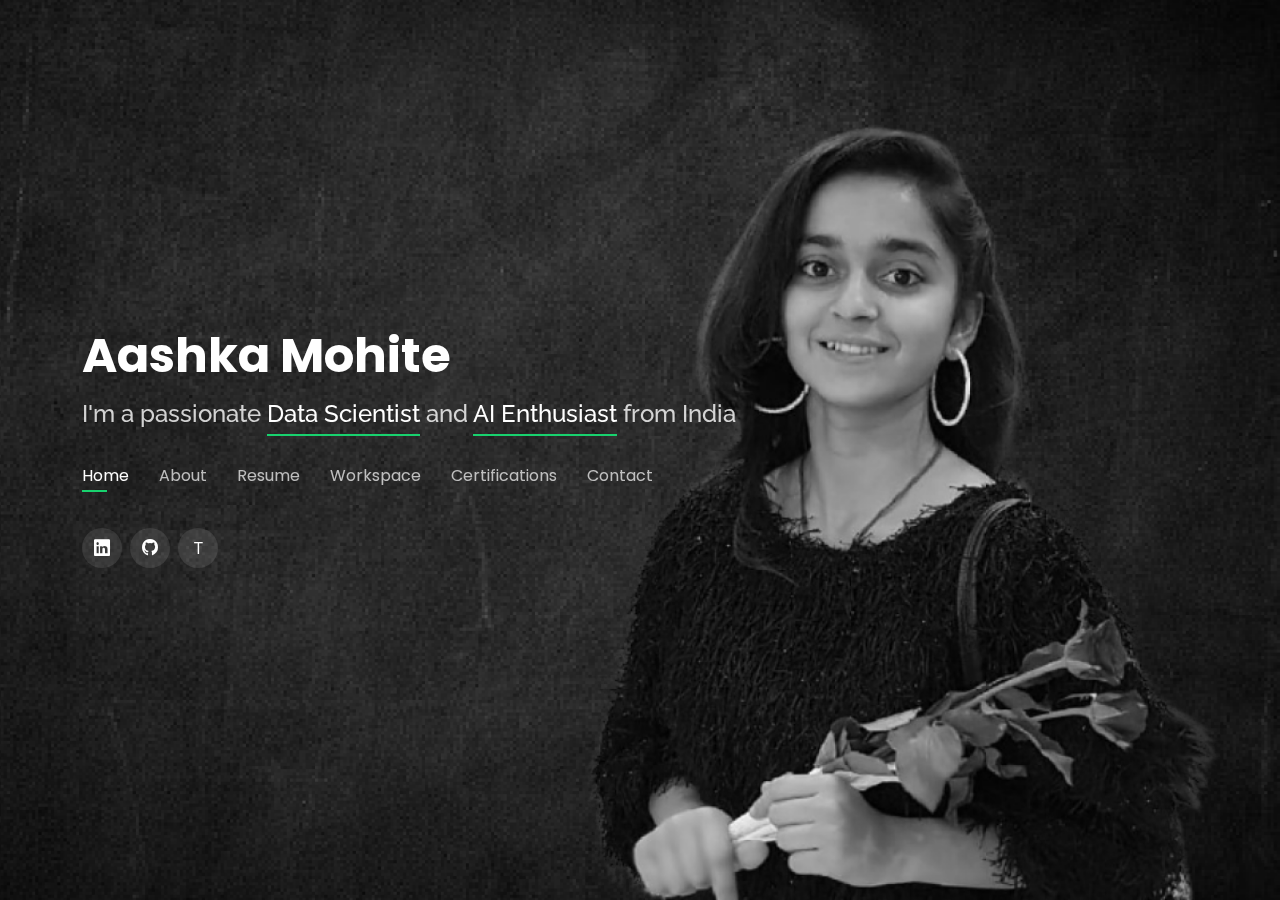
<file: index.html>
<!DOCTYPE html>
<html lang="en">

<head>
  <meta charset="utf-8">
  <meta content="width=device-width, initial-scale=1.0" name="viewport">

  <title>Aashka Mohite</title>
  <meta content="" name="description">
  <meta content="" name="keywords">

  <!-- Favicons -->
  <link href="assets/img/favicon.png" rel="icon">
  <link href="assets/img/apple-touch-icon.png" rel="apple-touch-icon">

  <!-- Google Fonts -->
  <link href="https://fonts.googleapis.com/css?family=Open+Sans:300,300i,400,400i,600,600i,700,700i|Raleway:300,300i,400,400i,500,500i,600,600i,700,700i|Poppins:300,300i,400,400i,500,500i,600,600i,700,700i" rel="stylesheet">

  <!-- Vendor CSS Files -->
  <link href="assets/vendor/bootstrap/css/bootstrap.min.css" rel="stylesheet">
  <link href="assets/vendor/bootstrap-icons/bootstrap-icons.css" rel="stylesheet">
  <link href="assets/vendor/boxicons/css/boxicons.min.css" rel="stylesheet">
  <link href="assets/vendor/glightbox/css/glightbox.min.css" rel="stylesheet">
  <link href="assets/vendor/remixicon/remixicon.css" rel="stylesheet">
  <link href="assets/vendor/swiper/swiper-bundle.min.css" rel="stylesheet">

  <!-- Template Main CSS File -->
  <link href="assets/css/style.css" rel="stylesheet">

  <!-- =======================================================
  * Template Name: Personal - v4.6.0
  * Template URL: https://bootstrapmade.com/personal-free-resume-bootstrap-template/
  * Author: BootstrapMade.com
  * License: https://bootstrapmade.com/license/
  ======================================================== -->
</head>

<body>

  <!-- ======= Header ======= -->
  <header id="header">
    <div class="container">

      <h1><a href="index.html">Aashka Mohite</a></h1>
      <!-- Uncomment below if you prefer to use an image logo -->
      <!-- <a href="index.html" class="mr-auto"><img src="assets/img/logo.png" alt="" class="img-fluid"></a> -->
      <h2>I'm a passionate <span>Data Scientist</span> and <span>AI Enthusiast</span> from India</h2>

      <nav id="navbar" class="navbar">
        <ul>
          <li><a class="nav-link active" href="#header">Home</a></li>
          <li><a class="nav-link" href="#about">About</a></li>
          <li><a class="nav-link" href="#resume">Resume</a></li>
          <li><a class="nav-link" href="#portfolio">Workspace</a></li>
          <li><a class="nav-link" href="#services">Certifications</a></li>
          <li><a class="nav-link" href="#contact">Contact</a></li>
        </ul>
        <i class="bi bi-list mobile-nav-toggle"></i>
      </nav><!-- .navbar -->

      <div class="social-links">
        <a href="https://www.linkedin.com/in/aashka-mohite-2165bb181/" class="linkedin" target="_blank"><i class="bi bi-linkedin"></i></a>
        <a href="https://github.com/AashkaMohite" class="twitter" target="_blank"><i class="bi bi-github"></i></a>
        <a href="https://public.tableau.com/app/profile/aashka.mohite#!/" class="facebook" target="_blank">T</a>
      </div>

    </div>
  </header><!-- End Header -->

  <!-- ======= About Section ======= -->
  <section id="about" class="about">

    <!-- ======= About Me ======= -->
    <div class="about-me container">

      <div class="section-title">
        <h2>About</h2>
        <p>Learn more about me</p>
      </div>

      <div class="row">
        <div class="col-lg-4" data-aos="fade-right">
          <img src="assets/img/me.jpg" class="img-fluid" alt="">
        </div>
        <div class="col-lg-8 pt-4 pt-lg-0 content" data-aos="fade-left">
          <h3>Data Scientist</h3>
          <p class="fst-italic">
            Ambitious and highly organised about what I do.
          </p>
          <p>
            I'm a Data Science and AI Enthusiast working at <a href="https://www.indoramaventures.com/en/home" target="_blank" style="text-decoration: none;"><span style="color: #18D26E; font-weight: bold;">Indorama Ventures PCL.</span></a> as a trainee. I am persuing Bacholar's of Technology from <a href="https://www.charusat.ac.in/" target="_blank" style="text-decoration: none;"><span style="color: #18d26e !important; font-weight: bold;">CHARUSAT, India</span></a>. In the past, I've worked with companies such as <a href="https://actonate.com/" target="_blank" style="text-decoration: none;"><span style="color: #18d26e; font-weight: bold;">ACTONATE IT Solution Pvt. Ltd</span></a> and <a href="https://www.thesparksfoundationsingapore.org/" target="_blank" style="text-decoration: none;"><span style="color: #18d26e; font-weight: bold;">The SPARKS Foundation</span></a>.
                <br><br>
            <br>

            Goal-oriented and focused Computer Engineering Undergraduate with a strong foundation in coding and a keen interest in Machine learning, AI, and data science, interned as a Data scientist to drive business decisions using real-world ML and NLP applications. Inquisitive, energetic, and Self-motivated to acquire new machine learning and AI skills to deliver accurate and faster results for analysing bigger and complex data.
          </p>
        </div>
      </div>

    </div><!-- End About Me -->

    <!-- ======= Interests ======= -->
    <div class="interests container">

      <div class="section-title">
        <h2>Technical Skills</h2>
      </div>

      <div class="row">
        <div class="col-lg-3 col-md-4">
          <div class="icon-box">
            <div style=" display: flex; align-items: center;">
              <i class="ri-file-list-3-line" style="color: #ffbb2c;"></i>
              <h3>Languages</h3>
            </div>
            <ul style="margin-top: 15px;">
              <li>Python</li>
              <li>SQL</li>
              <li>R</li>
              <li>Java</li>
              <li>C</li>
              <li>C++</li>
              <li>C#</li>
              <li>JavaScript</li>
            </ul>
          </div>
        </div>
        <div class="col-lg-3 col-md-4 mt-4 mt-md-0">
          <div class="icon-box">
            <div style=" display: flex; align-items: center;">
              <i class="ri-bar-chart-box-line" style="color: #5578ff;"></i>
              <h3>Python libraries</h3>
            </div>
            <ul style="margin-top: 15px;">
              <li>Pandas</li>
              <li>Numpy</li>
              <li>Scikit-learn</li>
              <li>Seaborn</li>
              <li>Flask</li>
              <li>TensorFlow</li>
              <li>Keras</li>
              <li>NLTK</li>
            </ul>
          </div>
        </div>
        <div class="col-lg-3 col-md-4 mt-4 mt-md-0">
          <div class="icon-box">
            <div style=" display: flex; align-items: center;">
              <i class="ri-calendar-todo-line" style="color: #e80368;"></i>
              <h3>ML/DL Algorithms</h3>
            </div>
            <ul style="margin-top: 15px;">
              <li>Regression</li>
              <li>Clustering</li>
              <li>Classification</li>
              <li>Convolutional Neural Network</li>
              <li>Transfer Learning</li><br><br>
            </ul>
          </div>
        </div>
        <div class="col-lg-3 col-md-4 mt-md-0">
          <div class="icon-box">
            <div style=" display: flex; align-items: center;">
              <i class="ri-database-2-line" style="color: #47aeff;"></i>
              <h3>Notebooks</h3>
            </div>
            <ul style="margin-top: 15px;">
              <li>Jupyter Notebook</li>
              <li>Google Colab</li>
              <li>Kaggle Notebook</li><br><br><br><br><br>
            </ul>
          </div>
        </div>
        <div class="col-lg-3 col-md-4 mt-4">
          <div class="icon-box">
            <div style=" display: flex; align-items: center;">
              <i class="ri-gradienter-line" style="color: #ffa76e;"></i>
              <h3>Database Systems</h3>
            </div>
            <ul style="margin-top: 15px;">
              <li>MySQL</li>
              <li>OracleSQL</li>
            </ul>
          </div>
        </div>
        <div class="col-lg-3 col-md-4 mt-4">
          <div class="icon-box">
            <div style=" display: flex; align-items: center;">
              <i class="ri-store-line" style="color: #11dbcf;"></i>
              <h3>Frameworks</h3>
            </div>
            <ul style="margin-top: 15px;">
              <li>NET</li>
              <li>nodeJs</li>
            </ul>
          </div>
        </div>
        <div class="col-lg-3 col-md-4 mt-4 ">
          <div class="icon-box">
            <div style=" display: flex; align-items: center;">
              <i class="ri-paint-brush-line" style="color: #e361ff;"></i>
              <h3>Data Visualization Tool</h3>
            </div>
            <ul style="margin-top: 15px;">
              <li>Tableau</li>
              <li>Excel</li>
            </ul>
          </div>
        </div>
      </div>

    </div><!-- End Interests -->

    <!-- ======= Testimonials ======= -->
    <div class="testimonials container">

      <div class="section-title">
        <h2>Testimonials</h2>
      </div>

      <div class="testimonials-slider swiper" data-aos="fade-up" data-aos-delay="100">
        <div class="swiper-wrapper">

          <div class="swiper-slide">
            <div class="testimonial-item">
              <p>
                <i class="bx bxs-quote-alt-left quote-icon-left"></i>
                Proin iaculis purus consequat sem cure digni ssim donec porttitora entum suscipit rhoncus. Accusantium quam, ultricies eget id, aliquam eget nibh et. Maecen aliquam, risus at semper.
                <i class="bx bxs-quote-alt-right quote-icon-right"></i>
              </p>
              <img src="assets/img/testimonials/testimonials-1.jpg" class="testimonial-img" alt="">
              <h3>Saul Goodman</h3>
              <h4>Ceo &amp; Founder</h4>
            </div>
          </div><!-- End testimonial item -->

          <div class="swiper-slide">
            <div class="testimonial-item">
              <p>
                <i class="bx bxs-quote-alt-left quote-icon-left"></i>
                Export tempor illum tamen malis malis eram quae irure esse labore quem cillum quid cillum eram malis quorum velit fore eram velit sunt aliqua noster fugiat irure amet legam anim culpa.
                <i class="bx bxs-quote-alt-right quote-icon-right"></i>
              </p>
              <img src="assets/img/testimonials/testimonials-2.jpg" class="testimonial-img" alt="">
              <h3>Sara Wilsson</h3>
              <h4>Designer</h4>
            </div>
          </div><!-- End testimonial item -->

          <div class="swiper-slide">
            <div class="testimonial-item">
              <p>
                <i class="bx bxs-quote-alt-left quote-icon-left"></i>
                Enim nisi quem export duis labore cillum quae magna enim sint quorum nulla quem veniam duis minim tempor labore quem eram duis noster aute amet eram fore quis sint minim.
                <i class="bx bxs-quote-alt-right quote-icon-right"></i>
              </p>
              <img src="assets/img/testimonials/testimonials-3.jpg" class="testimonial-img" alt="">
              <h3>Jena Karlis</h3>
              <h4>Store Owner</h4>
            </div>
          </div><!-- End testimonial item -->

          <div class="swiper-slide">
            <div class="testimonial-item">
              <p>
                <i class="bx bxs-quote-alt-left quote-icon-left"></i>
                Fugiat enim eram quae cillum dolore dolor amet nulla culpa multos export minim fugiat minim velit minim dolor enim duis veniam ipsum anim magna sunt elit fore quem dolore labore illum veniam.
                <i class="bx bxs-quote-alt-right quote-icon-right"></i>
              </p>
              <img src="assets/img/testimonials/testimonials-4.jpg" class="testimonial-img" alt="">
              <h3>Matt Brandon</h3>
              <h4>Freelancer</h4>
            </div>
          </div><!-- End testimonial item -->

          <div class="swiper-slide">
            <div class="testimonial-item">
              <p>
                <i class="bx bxs-quote-alt-left quote-icon-left"></i>
                Quis quorum aliqua sint quem legam fore sunt eram irure aliqua veniam tempor noster veniam enim culpa labore duis sunt culpa nulla illum cillum fugiat legam esse veniam culpa fore nisi cillum quid.
                <i class="bx bxs-quote-alt-right quote-icon-right"></i>
              </p>
              <img src="assets/img/testimonials/testimonials-5.jpg" class="testimonial-img" alt="">
              <h3>John Larson</h3>
              <h4>Entrepreneur</h4>
            </div>
          </div><!-- End testimonial item -->

        </div>
        <div class="swiper-pagination"></div>
      </div>

      <div class="owl-carousel testimonials-carousel">

      </div>

    </div><!-- End Testimonials  -->

  </section><!-- End About Section -->

  <!-- ======= Resume Section ======= -->
  <section id="resume" class="resume">
    <div class="container">

      <div class="section-title">
        <h2>Resume</h2>
        <p>Check My Resume</p>
      </div>

      <div class="row">
        <div class="col-lg-6">

          <h3 class="resume-title">Education</h3>
          <div class="resume-item">
            <h4>Bacholar of Technology</h4>
            <h5>July 2018 – May 2022</h5>
            <p><em>Charotar University of Science and Technology, Changa</em></p>
            <p>NAAC Grade A. CGPA – 8.99</p>
          </div>
          <div class="resume-item">
            <h4>Class XII</h4>
            <h5>2017 - 2018</h5>
            <p><em>Shree Swami Vivekanand Vidhyalaya</em></p>
            <p>Percentage - 58.17%</p>
          </div>
          <div class="resume-item">
            <h4>Class X</h4>
            <h5>2015 - 2016</h5>
            <p><em>Shree Ambe Vidhyalaya</em></p>
            <p>Percentage - 82.4%</p>
          </div>
        </div>
        <div class="col-lg-6">
          <h3 class="resume-title">Experience</h3>
          <div class="resume-item">
            <h4>Data Science Intern</h4>
            <h5>August 2021 - Present</h5>
            <p><em>Indorama Ventures Public Co. Ltd, Thailand</em></p>
            <p>
            <ul>
              <li>Processing of 124 global sites spend data using python, NLP & its libraries (spacy-transformers) and fast.ai for data harmonization.</li>
            </ul>
            </p>
          </div>
          <div class="resume-item">
            <h4>SDE Intern</h4>
            <h5>June 2021 - September 2021</h5>
            <p><em>ACTONATE IT Solution Pvt. Ltd, Vadodara</em></p>
            <p>
            <ul>
              <li>Projects implementation on Inventory and warehouse management using Spring boot.</li>
              <li>Worked on stream data using AWS Kinesis and Apache Druid</li>
            </ul>
            </p>
          </div>
          <div class="resume-item">
            <h4>Data Science & Business Analytics Intern</h4>
            <h5>May 2021- June 2021</h5>
            <p><em>The SPARKS Foundation, Vadodara</em></p>
            <p>
            <ul>
              <li>Created basic ML models & performed exploratory data analytics.</li>
            </ul>
            </p>
          </div>
        </div>
      </div>

    </div>
  </section><!-- End Resume Section -->

  <!-- ======= Services Section ======= -->
  <section id="services" class="services">
    <div class="container">

      <div class="section-title">
        <h2>Projects</h2>
        <p>My Projects</p>
      </div>

      <div class="row">
        <div class="col-lg-4 col-md-6 d-flex align-items-stretch">
          <div class="icon-box">
            <div class="icon"><i class="bx bxl-dribbble"></i></div>
            <h4><a href="">Lorem Ipsum</a></h4>
            <p>Voluptatum deleniti atque corrupti quos dolores et quas molestias excepturi</p>
          </div>
        </div>

        <div class="col-lg-4 col-md-6 d-flex align-items-stretch mt-4 mt-md-0">
          <div class="icon-box">
            <div class="icon"><i class="bx bx-file"></i></div>
            <h4><a href="">Sed ut perspiciatis</a></h4>
            <p>Duis aute irure dolor in reprehenderit in voluptate velit esse cillum dolore</p>
          </div>
        </div>

        <div class="col-lg-4 col-md-6 d-flex align-items-stretch mt-4 mt-lg-0">
          <div class="icon-box">
            <div class="icon"><i class="bx bx-tachometer"></i></div>
            <h4><a href="">Magni Dolores</a></h4>
            <p>Excepteur sint occaecat cupidatat non proident, sunt in culpa qui officia</p>
          </div>
        </div>

        <div class="col-lg-4 col-md-6 d-flex align-items-stretch mt-4">
          <div class="icon-box">
            <div class="icon"><i class="bx bx-world"></i></div>
            <h4><a href="">Nemo Enim</a></h4>
            <p>At vero eos et accusamus et iusto odio dignissimos ducimus qui blanditiis</p>
          </div>
        </div>

        <div class="col-lg-4 col-md-6 d-flex align-items-stretch mt-4">
          <div class="icon-box">
            <div class="icon"><i class="bx bx-slideshow"></i></div>
            <h4><a href="">Dele cardo</a></h4>
            <p>Quis consequatur saepe eligendi voluptatem consequatur dolor consequuntur</p>
          </div>
        </div>

        <div class="col-lg-4 col-md-6 d-flex align-items-stretch mt-4">
          <div class="icon-box">
            <div class="icon"><i class="bx bx-arch"></i></div>
            <h4><a href="">Divera don</a></h4>
            <p>Modi nostrum vel laborum. Porro fugit error sit minus sapiente sit aspernatur</p>
          </div>
        </div>

      </div>

    </div>
  </section><!-- End Services Section -->

  <!-- ======= Portfolio Section ======= -->
  <section id="portfolio" class="portfolio">
    <div class="container">

      <div class="section-title">
        <h2>Workspace</h2>
        <p>My Works</p>
      </div>
<!--
      <div class="row">
        <div class="col-lg-12 d-flex justify-content-center">
          <ul id="portfolio-flters">
            <li data-filter="*" class="filter-active">All</li>
            <li data-filter=".filter-app">App</li>
            <li data-filter=".filter-card">Card</li>
            <li data-filter=".filter-web">Web</li>
          </ul>
        </div>
      </div>
-->
      <div class="row portfolio-container">

        <div class="col-lg-4 col-md-6 portfolio-item filter-app">
          <div class="portfolio-wrap">
            <img src="assets/img/portfolio/portfolio-1.png" class="img-fluid" alt="">
            <div class="portfolio-info">
              <h4>Lung Cancer Detechtion</h4>
              <p>Deep Learning</p>
              <div class="portfolio-links">
                <a href="assets/img/portfolio/portfolio-1.png" data-gallery="portfolioGallery" class="portfolio-lightbox" title="App 1"><i class="bx bx-plus"></i></a>
                <a href="portfolio-details.html" data-gallery="portfolioDetailsGallery" data-glightbox="type: external" class="portfolio-details-lightbox" title="Portfolio Details"><i class="bx bx-link"></i></a>
              </div>
            </div>
          </div>
        </div>

        <div class="col-lg-4 col-md-6 portfolio-item filter-web">
          <div class="portfolio-wrap">
            <img src="assets/img/portfolio/portfolio-2.png" class="img-fluid" alt="">
            <div class="portfolio-info">
              <h4>Web 3</h4>
              <p>Web</p>
              <div class="portfolio-links">
                <a href="assets/img/portfolio/portfolio-2.png" data-gallery="portfolioGallery" class="portfolio-lightbox" title="Web 3"><i class="bx bx-plus"></i></a>
                <a href="portfolio-details2.html" data-gallery="portfolioDetailsGallery" data-glightbox="type: external" class="portfolio-details-lightbox" title="Portfolio Details"><i class="bx bx-link"></i></a>
              </div>
            </div>
          </div>
        </div>
      </div>

    </div>
  </section><!-- End Portfolio Section -->

  <!-- ======= Contact Section ======= -->
  <section id="contact" class="contact">
    <div class="container">

      <div class="section-title">
        <h2>Contact</h2>
        <p>Contact Me</p>
      </div>

      <div class="row mt-2">

        <div class="col-md-6 d-flex align-items-stretch">
          <div class="info-box">
            <i class="bx bx-map"></i>
            <h3>My Address</h3>
            <p>Vadodara (390025) , Gujarat, India</p>
          </div>
        </div>

        <div class="col-md-6 mt-4 mt-md-0 d-flex align-items-stretch">
          <div class="info-box">
            <i class="bx bx-share-alt"></i>
            <h3>Social Profiles</h3>
            <div class="social-links">
              <a href="https://www.linkedin.com/in/aashka-mohite-2165bb181/" class="linkedin"><i class="bi bi-linkedin"></i></a>
              <a href="https://github.com/AashkaMohite" class="twitter" target="_blank"><i class="bi bi-github"></i></a>
            </div>
          </div>
        </div>

        <div class="col-md-6 mt-4 d-flex align-items-stretch">
          <div class="info-box">
            <i class="bx bx-envelope"></i>
            <h3>Email Me</h3>
            <p>aashkamohite811@gmail.com</p>
          </div>
        </div>
        <div class="col-md-6 mt-4 d-flex align-items-stretch">
          <div class="info-box">
            <i class="bx bx-phone-call"></i>
            <h3>Call Me</h3>
            <p>(+91) 6355020067</p>
          </div>
        </div>
      </div>

      <form action="forms/contact.php" method="post" role="form" class="php-email-form mt-4">
        <div class="row">
          <div class="col-md-6 form-group">
            <input type="text" name="name" class="form-control" id="name" placeholder="Your Name" required>
          </div>
          <div class="col-md-6 form-group mt-3 mt-md-0">
            <input type="email" class="form-control" name="email" id="email" placeholder="Your Email" required>
          </div>
        </div>
        <div class="form-group mt-3">
          <input type="text" class="form-control" name="subject" id="subject" placeholder="Subject" required>
        </div>
        <div class="form-group mt-3">
          <textarea class="form-control" name="message" rows="5" placeholder="Message" required></textarea>
        </div>
        <div class="my-3">
          <div class="loading">Loading</div>
          <div class="error-message"></div>
          <div class="sent-message">Your message has been sent. Thank you!</div>
        </div>
        <div class="text-center"><button type="submit">Send Message</button></div>
      </form>

    </div>
  </section><!-- End Contact Section -->

  <div class="credits">
    <!-- All the links in the footer should remain intact. -->
    <!-- You can delete the links only if you purchased the pro version. -->
    <!-- Licensing information: https://bootstrapmade.com/license/ -->
    <!-- Purchase the pro version with working PHP/AJAX contact form: https://bootstrapmade.com/personal-free-resume-bootstrap-template/ -->
  </div>

  <!-- Vendor JS Files -->
  <script src="assets/vendor/bootstrap/js/bootstrap.bundle.min.js"></script>
  <script src="assets/vendor/glightbox/js/glightbox.min.js"></script>
  <script src="assets/vendor/isotope-layout/isotope.pkgd.min.js"></script>
  <script src="assets/vendor/php-email-form/validate.js"></script>
  <script src="assets/vendor/purecounter/purecounter.js"></script>
  <script src="assets/vendor/swiper/swiper-bundle.min.js"></script>
  <script src="assets/vendor/waypoints/noframework.waypoints.js"></script>

  <!-- Template Main JS File -->
  <script src="assets/js/main.js"></script>

</body>

</html>
</file>
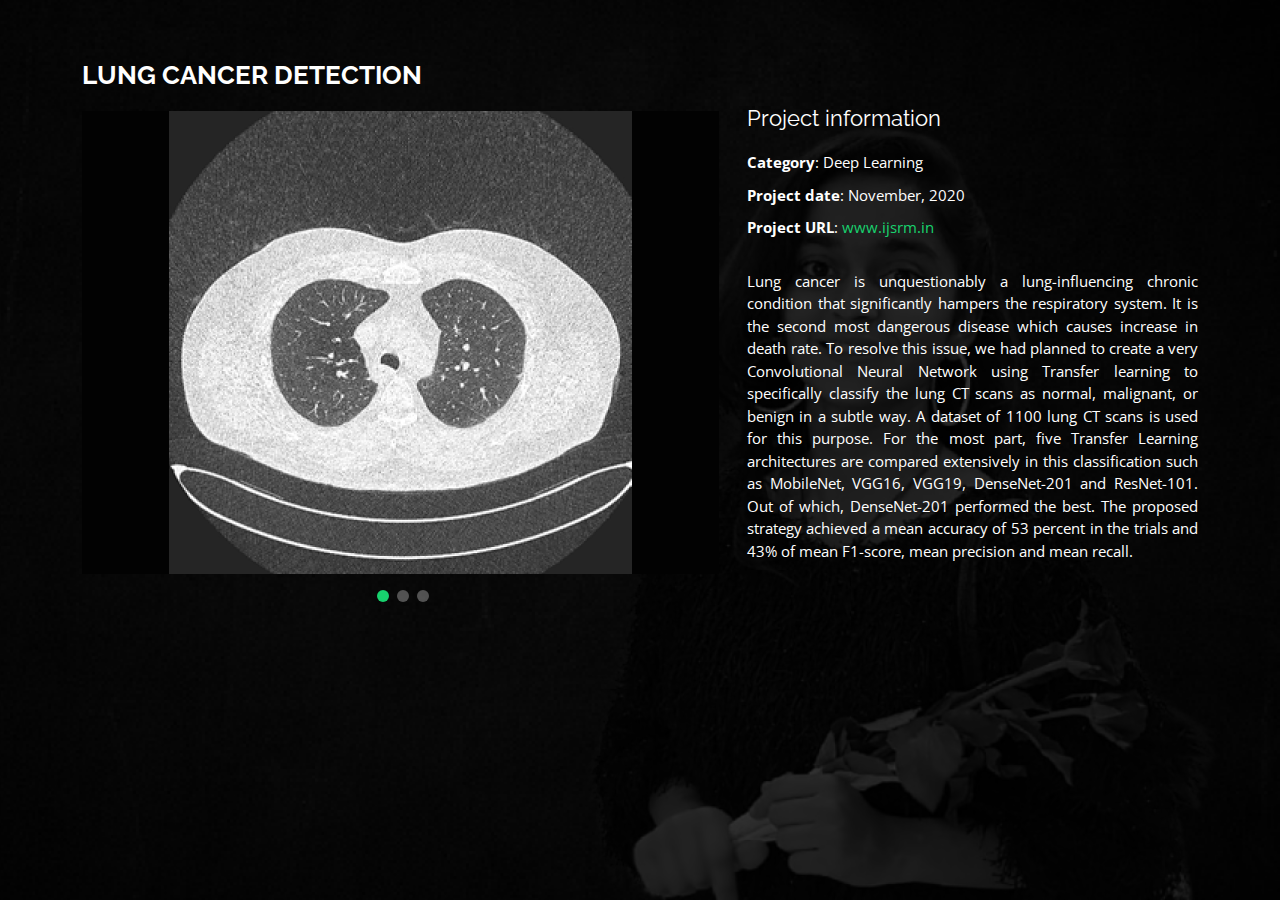
<file: portfolio-details.html>
<!DOCTYPE html>
<html lang="en">

<head>
  <meta charset="utf-8">
  <meta content="width=device-width, initial-scale=1.0" name="viewport">

  <title>LUNG CANCER DETECTION </title>
  <meta content="" name="description">
  <meta content="" name="keywords">

  <!-- Favicons -->
  <link href="assets/img/favicon.png" rel="icon">
  <link href="assets/img/apple-touch-icon.png" rel="apple-touch-icon">

  <!-- Google Fonts -->
  <link href="https://fonts.googleapis.com/css?family=Open+Sans:300,300i,400,400i,600,600i,700,700i|Raleway:300,300i,400,400i,500,500i,600,600i,700,700i|Poppins:300,300i,400,400i,500,500i,600,600i,700,700i" rel="stylesheet">

  <!-- Vendor CSS Files -->
  <link href="assets/vendor/bootstrap/css/bootstrap.min.css" rel="stylesheet">
  <link href="assets/vendor/bootstrap-icons/bootstrap-icons.css" rel="stylesheet">
  <link href="assets/vendor/boxicons/css/boxicons.min.css" rel="stylesheet">
  <link href="assets/vendor/glightbox/css/glightbox.min.css" rel="stylesheet">
  <link href="assets/vendor/remixicon/remixicon.css" rel="stylesheet">
  <link href="assets/vendor/swiper/swiper-bundle.min.css" rel="stylesheet">

  <!-- Template Main CSS File -->
  <link href="assets/css/style.css" rel="stylesheet">

</head>

<body>

  <main id="main">

    <!-- ======= Portfolio Details ======= -->
    <div id="portfolio-details" class="portfolio-details">
      <div class="container">

        <div class="row">

          <div class="col-lg-7">
            <h2 class="portfolio-title">LUNG CANCER DETECTION</h2>

            <div class="portfolio-details-slider swiper">
              <div class="swiper-wrapper align-items-center">

                <div class="swiper-slide">
                  <img src="assets/img/portfolio/portfolio-details-1.png" alt="">
                </div>

                <div class="swiper-slide">
                  <img src="assets/img/portfolio/portfolio-details-2.png" alt="">
                </div>

                <div class="swiper-slide">
                  <img src="assets/img/portfolio/portfolio-details-3.jpg" alt="">
                </div>

              </div>
              <div class="swiper-pagination"></div>
            </div>

          </div>

          <div class="col-lg-5 portfolio-info">
            <h3>Project information</h3>
            <ul>
              <li><strong>Category</strong>: Deep Learning</li>
              <li><strong>Project date</strong>: November, 2020</li>
              <li><strong>Project URL</strong>: <a href="https://ijsrm.in/index.php/ijsrm/article/view/3526">www.ijsrm.in</a></li>
            </ul>

            <p style="text-align: justify; text-justify: inter-word;">
              Lung cancer is unquestionably a lung-influencing chronic condition that significantly hampers the respiratory system. It is the second most dangerous disease which causes increase in death rate. To resolve this issue, we had planned to create a very Convolutional Neural Network using Transfer learning to specifically classify the lung CT scans as normal, malignant, or benign in a subtle way. A dataset of 1100 lung CT scans is used for this purpose. For the most part, five Transfer Learning architectures are compared extensively in this classification such as MobileNet, VGG16, VGG19, DenseNet-201 and ResNet-101. Out of which, DenseNet-201 performed the best. The proposed strategy achieved a mean accuracy of 53 percent in the trials and 43% of mean F1-score, mean precision and mean recall.
            </p>
          </div>

        </div>

      </div>
    </div><!-- End Portfolio Details -->

  </main><!-- End #main -->

  <div class="credits">

  </div>

  <!-- Vendor JS Files -->
  <script src="assets/vendor/bootstrap/js/bootstrap.bundle.min.js"></script>
  <script src="assets/vendor/glightbox/js/glightbox.min.js"></script>
  <script src="assets/vendor/isotope-layout/isotope.pkgd.min.js"></script>
  <script src="assets/vendor/php-email-form/validate.js"></script>
  <script src="assets/vendor/purecounter/purecounter.js"></script>
  <script src="assets/vendor/swiper/swiper-bundle.min.js"></script>
  <script src="assets/vendor/waypoints/noframework.waypoints.js"></script>

  <!-- Template Main JS File -->
  <script src="assets/js/main.js"></script>

</body>

</html>
</file>
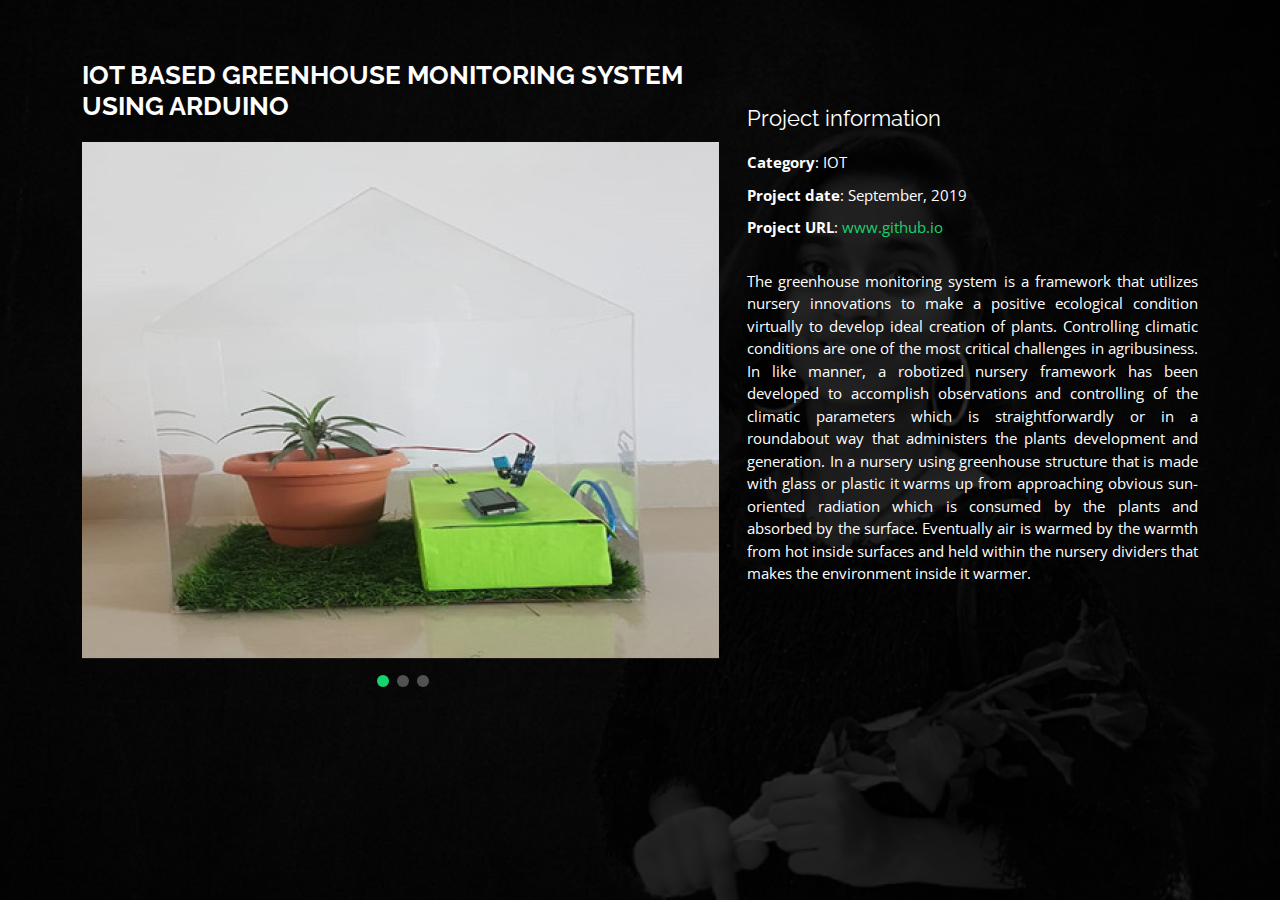
<file: portfolio-details2.html>
<!DOCTYPE html>
<html lang="en">

<head>
  <meta charset="utf-8">
  <meta content="width=device-width, initial-scale=1.0" name="viewport">

  <title>GreenHouse</title>
  <meta content="" name="description">
  <meta content="" name="keywords">

  <!-- Favicons -->
  <link href="assets/img/favicon.png" rel="icon">
  <link href="assets/img/apple-touch-icon.png" rel="apple-touch-icon">

  <!-- Google Fonts -->
  <link href="https://fonts.googleapis.com/css?family=Open+Sans:300,300i,400,400i,600,600i,700,700i|Raleway:300,300i,400,400i,500,500i,600,600i,700,700i|Poppins:300,300i,400,400i,500,500i,600,600i,700,700i" rel="stylesheet">

  <!-- Vendor CSS Files -->
  <link href="assets/vendor/bootstrap/css/bootstrap.min.css" rel="stylesheet">
  <link href="assets/vendor/bootstrap-icons/bootstrap-icons.css" rel="stylesheet">
  <link href="assets/vendor/boxicons/css/boxicons.min.css" rel="stylesheet">
  <link href="assets/vendor/glightbox/css/glightbox.min.css" rel="stylesheet">
  <link href="assets/vendor/remixicon/remixicon.css" rel="stylesheet">
  <link href="assets/vendor/swiper/swiper-bundle.min.css" rel="stylesheet">

  <!-- Template Main CSS File -->
  <link href="assets/css/style.css" rel="stylesheet">

</head>

<body>

  <main id="main">

    <!-- ======= Portfolio Details ======= -->
    <div id="portfolio-details" class="portfolio-details">
      <div class="container">

        <div class="row">

          <div class="col-lg-7">
            <h2 class="portfolio-title">IOT BASED GREENHOUSE MONITORING SYSTEM USING ARDUINO </h2>

            <div class="portfolio-details-slider swiper">
              <div class="swiper-wrapper align-items-center">

                <div class="swiper-slide">
                  <img src="assets/img/portfolio/portfolio-details-12.png" alt="">
                </div>

                <div class="swiper-slide">
                  <img src="assets/img/portfolio/portfolio-details-22.png" alt="">
                </div>

                <div class="swiper-slide">
                  <img src="assets/img/portfolio/portfolio-details-32.png" alt="">
                </div>

              </div>
              <div class="swiper-pagination"></div>
            </div>

          </div>

          <div class="col-lg-5 portfolio-info">
            <h3>Project information</h3>
            <ul>
              <li><strong>Category</strong>: IOT</li>
              <li><strong>Project date</strong>: September, 2019</li>
              <li><strong>Project URL</strong>: <a href="https://shubham-pandya.github.io/MyGreenhouse/">www.github.io</a></li>
            </ul>

            <p style="text-align: justify; text-justify: inter-word;">
              The greenhouse monitoring system is a framework that utilizes nursery innovations to make a positive ecological condition virtually to develop ideal creation of plants. Controlling climatic conditions are one of the most critical challenges in agribusiness. In like manner, a robotized nursery framework has been developed to accomplish observations and controlling of the climatic parameters which is straightforwardly or in a roundabout way that administers the plants development and generation. In a nursery using greenhouse structure that is made with glass or plastic it warms up from approaching obvious sun-oriented radiation which is consumed by the plants and absorbed by the surface. Eventually air is warmed by the warmth from hot inside surfaces and held within the nursery dividers that makes the environment inside it warmer.
            </p>
          </div>

        </div>

      </div>
    </div><!-- End Portfolio Details -->

  </main><!-- End #main -->

  <div class="credits">

  </div>

  <!-- Vendor JS Files -->
  <script src="assets/vendor/bootstrap/js/bootstrap.bundle.min.js"></script>
  <script src="assets/vendor/glightbox/js/glightbox.min.js"></script>
  <script src="assets/vendor/isotope-layout/isotope.pkgd.min.js"></script>
  <script src="assets/vendor/php-email-form/validate.js"></script>
  <script src="assets/vendor/purecounter/purecounter.js"></script>
  <script src="assets/vendor/swiper/swiper-bundle.min.js"></script>
  <script src="assets/vendor/waypoints/noframework.waypoints.js"></script>

  <!-- Template Main JS File -->
  <script src="assets/js/main.js"></script>

</body>

</html>
</file>
<file: assets/css/style.css>
/*--------------------------------------------------------------
# General
--------------------------------------------------------------*/
body {
  font-family: "Open Sans", sans-serif;
  background-color: #040404;
  color: #fff;
  position: relative;
  background: transparent;
}
body::before {
  content: "";
  position: fixed;
  background: #040404 url("../img/bg2.png") top right no-repeat;
  background-size: cover;
  left: 0;
  right: 0;
  top: 0;
  height: 100vh;
  z-index: -1;
}
@media (min-width: 1024px) {
  body::before {
    background-attachment: fixed;
  }
}

a {
  color: #18d26e;
  text-decoration: none;
}

a:hover {
  color: #35e888;
  text-decoration: none;
}

h1, h2, h3, h4, h5, h6 {
  font-family: "Raleway", sans-serif;
}

/*--------------------------------------------------------------
# Header
--------------------------------------------------------------*/
#header {
  transition: ease-in-out 0.3s;
  position: relative;
  height: 100vh;
  display: flex;
  align-items: center;
  z-index: 997;
  overflow-y: auto;
}
#header * {
  transition: ease-in-out 0.3s;
}
#header h1 {
  font-size: 48px;
  margin: 0;
  padding: 0;
  line-height: 1;
  font-weight: 700;
  font-family: "Poppins", sans-serif;
}
#header h1 a, #header h1 a:hover {
  color: #fff;
  line-height: 1;
  display: inline-block;
}
#header h2 {
  font-size: 24px;
  margin-top: 20px;
  color: rgba(255, 255, 255, 0.8);
}
#header h2 span {
  color: #fff;
  border-bottom: 2px solid #18d26e;
  padding-bottom: 6px;
}
#header img {
  padding: 0;
  margin: 0;
}
#header .social-links {
  margin-top: 40px;
  display: flex;
}
#header .social-links a {
  font-size: 16px;
  display: flex;
  justify-content: center;
  align-items: center;
  background: rgba(255, 255, 255, 0.1);
  color: #fff;
  line-height: 1;
  margin-right: 8px;
  border-radius: 50%;
  width: 40px;
  height: 40px;
}
#header .social-links a:hover {
  background: #18d26e;
}
@media (max-width: 992px) {
  #header h1 {
    font-size: 36px;
  }
  #header h2 {
    font-size: 20px;
    line-height: 30px;
  }
  #header .social-links {
    margin-top: 15px;
  }
  #header .container {
    display: flex;
    flex-direction: column;
    align-items: center;
  }
}

/* Header Top */
#header.header-top {
  height: 80px;
  position: fixed;
  left: 0;
  top: 0;
  right: 0;
  background: rgba(0, 0, 0, 0.9);
}
#header.header-top .social-links, #header.header-top h2 {
  display: none;
}
#header.header-top h1 {
  margin-right: auto;
  font-size: 36px;
}
#header.header-top .container {
  display: flex;
  align-items: center;
}
#header.header-top .navbar {
  margin: 0;
}
@media (max-width: 768px) {
  #header.header-top {
    height: 60px;
  }
  #header.header-top h1 {
    font-size: 26px;
  }
}

/*--------------------------------------------------------------
# Navigation Menu
--------------------------------------------------------------*/
/**
* Desktop Navigation 
*/
.navbar {
  padding: 0;
  margin-top: 35px;
}
.navbar ul {
  margin: 0;
  padding: 0;
  display: flex;
  list-style: none;
  align-items: center;
}
.navbar li {
  position: relative;
}
.navbar li + li {
  margin-left: 30px;
}
.navbar a, .navbar a:focus {
  display: flex;
  align-items: center;
  justify-content: space-between;
  padding: 0;
  font-family: "Poppins", sans-serif;
  font-size: 16px;
  font-weight: 400;
  color: rgba(255, 255, 255, 0.7);
  white-space: nowrap;
  transition: 0.3s;
}
.navbar a i, .navbar a:focus i {
  font-size: 12px;
  line-height: 0;
  margin-left: 5px;
}
.navbar a:before {
  content: "";
  position: absolute;
  width: 0;
  height: 2px;
  bottom: -4px;
  left: 0;
  background-color: #18d26e;
  visibility: hidden;
  width: 0px;
  transition: all 0.3s ease-in-out 0s;
}
.navbar a:hover:before, .navbar li:hover > a:before, .navbar .active:before {
  visibility: visible;
  width: 25px;
}
.navbar a:hover, .navbar .active, .navbar .active:focus, .navbar li:hover > a {
  color: #fff;
}

/**
* Mobile Navigation 
*/
.mobile-nav-toggle {
  color: #fff;
  font-size: 28px;
  cursor: pointer;
  display: none;
  line-height: 0;
  transition: 0.5s;
  position: fixed;
  right: 15px;
  top: 15px;
}

@media (max-width: 991px) {
  .mobile-nav-toggle {
    display: block;
  }

  .navbar ul {
    display: none;
  }
}
.navbar-mobile {
  position: fixed;
  overflow: hidden;
  top: 0;
  right: 0;
  left: 0;
  bottom: 0;
  background: rgba(0, 0, 0, 0.9);
  transition: 0.3s;
  z-index: 999;
  margin-top: 0;
}
.navbar-mobile .mobile-nav-toggle {
  position: absolute;
  top: 15px;
  right: 15px;
}
.navbar-mobile ul {
  display: block;
  position: absolute;
  top: 55px;
  right: 15px;
  bottom: 45px;
  left: 15px;
  padding: 10px 0;
  overflow-y: auto;
  transition: 0.3s;
  border: 2px solid rgba(255, 255, 255, 0.2);
}
.navbar-mobile li {
  padding: 12px 20px;
}
.navbar-mobile li + li {
  margin: 0;
}
.navbar-mobile a, .navbar-mobile a:focus {
  font-size: 16px;
  position: relative;
}

/*--------------------------------------------------------------
# Sections General
--------------------------------------------------------------*/
section {
  overflow: hidden;
  position: absolute;
  width: 100%;
  top: 140px;
  bottom: 100%;
  opacity: 0;
  transition: ease-in-out 0.4s;
  z-index: 2;
}
section.section-show {
  top: 100px;
  bottom: auto;
  opacity: 1;
  padding-bottom: 45px;
}
section .container {
  background: rgba(0, 0, 0, 0.9);
  padding: 30px;
}
@media (max-width: 768px) {
  section {
    top: 120px;
  }
  section.section-show {
    top: 80px;
  }
}

.section-title h2 {
  font-size: 14px;
  font-weight: 500;
  padding: 0;
  line-height: 1px;
  margin: 0 0 20px 0;
  letter-spacing: 2px;
  text-transform: uppercase;
  color: #aaaaaa;
  font-family: "Poppins", sans-serif;
}
.section-title h2::after {
  content: "";
  width: 120px;
  height: 1px;
  display: inline-block;
  background: #4ceb95;
  margin: 4px 10px;
}
.section-title p {
  margin: 0;
  margin: -15px 0 15px 0;
  font-size: 36px;
  font-weight: 700;
  text-transform: uppercase;
  font-family: "Poppins", sans-serif;
  color: #fff;
}

/*--------------------------------------------------------------
# About
--------------------------------------------------------------*/
.about-me .content h3 {
  font-weight: 700;
  font-size: 26px;
  color: #18d26e;
}
.about-me .content ul {
  list-style: none;
  padding: 0;
}
.about-me .content ul li {
  margin-bottom: 20px;
  display: flex;
  align-items: center;
}
.about-me .content ul strong {
  margin-right: 10px;
}
.about-me .content ul i {
  font-size: 16px;
  margin-right: 5px;
  color: #18d26e;
  line-height: 0;
}
.about-me .content p:last-child {
  margin-bottom: 0;
}

/*--------------------------------------------------------------
# Counts
--------------------------------------------------------------*/
.counts {
  padding: 70px 0 60px;
}
.counts .count-box {
  padding: 30px 30px 25px 30px;
  width: 100%;
  position: relative;
  text-align: center;
  background: rgba(255, 255, 255, 0.08);
}
.counts .count-box i {
  position: absolute;
  top: -25px;
  left: 50%;
  transform: translateX(-50%);
  font-size: 24px;
  background: rgba(255, 255, 255, 0.1);
  padding: 12px;
  color: #18d26e;
  border-radius: 50px;
  line-height: 0;
}
.counts .count-box span {
  font-size: 36px;
  display: block;
  font-weight: 600;
  color: #fff;
}
.counts .count-box p {
  padding: 0;
  margin: 0;
  font-family: "Raleway", sans-serif;
  font-size: 14px;
}

/*--------------------------------------------------------------
# Skills
--------------------------------------------------------------*/
.skills .progress {
  height: 60px;
  display: block;
  background: none;
  border-radius: 0;
}
.skills .progress .skill {
  padding: 10px 0;
  margin: 0;
  text-transform: uppercase;
  display: block;
  font-weight: 600;
  font-family: "Poppins", sans-serif;
  color: #fff;
}
.skills .progress .skill .val {
  float: right;
  font-style: normal;
}
.skills .progress-bar-wrap {
  background: rgba(255, 255, 255, 0.2);
}
.skills .progress-bar {
  width: 1px;
  height: 10px;
  transition: 0.9s;
  background-color: #18d26e;
}

/*--------------------------------------------------------------
# Interests
--------------------------------------------------------------*/
.interests .icon-box {
  align-items: center;
  padding: 20px;
  background: rgba(255, 255, 255, 0.08);
  transition: ease-in-out 0.3s;
}
.interests .icon-box i {
  font-size: 32px;
  padding-right: 10px;
  line-height: 1;
}
.interests .icon-box h3 {
  font-weight: 700;
  margin: 0;
  padding: 0;
  line-height: 1;
  font-size: 16px;
  color: #fff;
}
.interests .icon-box:hover {
  background: rgba(255, 255, 255, 0.12);
}

/*--------------------------------------------------------------
# Testimonials
--------------------------------------------------------------*/
.testimonials .testimonials-carousel, .testimonials .testimonials-slider {
  overflow: hidden;
}
.testimonials .testimonial-item {
  box-sizing: content-box;
  min-height: 320px;
}
.testimonials .testimonial-item .testimonial-img {
  width: 90px;
  border-radius: 50%;
  margin: -40px 0 0 40px;
  position: relative;
  z-index: 2;
  border: 6px solid rgba(255, 255, 255, 0.12);
}
.testimonials .testimonial-item h3 {
  font-size: 18px;
  font-weight: bold;
  margin: 10px 0 5px 45px;
  color: #fff;
}
.testimonials .testimonial-item h4 {
  font-size: 14px;
  color: #999;
  margin: 0 0 0 45px;
}
.testimonials .testimonial-item .quote-icon-left, .testimonials .testimonial-item .quote-icon-right {
  color: rgba(255, 255, 255, 0.25);
  font-size: 26px;
}
.testimonials .testimonial-item .quote-icon-left {
  display: inline-block;
  left: -5px;
  position: relative;
}
.testimonials .testimonial-item .quote-icon-right {
  display: inline-block;
  right: -5px;
  position: relative;
  top: 10px;
}
.testimonials .testimonial-item p {
  font-style: italic;
  margin: 0 15px 0 15px;
  padding: 20px 20px 60px 20px;
  background: rgba(255, 255, 255, 0.1);
  position: relative;
  border-radius: 6px;
  position: relative;
  z-index: 1;
}
.testimonials .swiper-pagination {
  margin-top: 20px;
  position: relative;
}
.testimonials .swiper-pagination .swiper-pagination-bullet {
  width: 12px;
  height: 12px;
  opacity: 1;
  background-color: rgba(255, 255, 255, 0.3);
}
.testimonials .swiper-pagination .swiper-pagination-bullet-active {
  background-color: #18d26e;
}

/*--------------------------------------------------------------
# Resume
--------------------------------------------------------------*/
.resume .resume-title {
  font-size: 26px;
  font-weight: 700;
  margin-top: 20px;
  margin-bottom: 20px;
  color: #fff;
}
.resume .resume-item {
  padding: 0 0 20px 20px;
  margin-top: -2px;
  border-left: 2px solid rgba(255, 255, 255, 0.2);
  position: relative;
}
.resume .resume-item h4 {
  line-height: 18px;
  font-size: 18px;
  font-weight: 600;
  text-transform: uppercase;
  font-family: "Poppins", sans-serif;
  color: #18d26e;
  margin-bottom: 10px;
}
.resume .resume-item h5 {
  font-size: 16px;
  background: rgba(255, 255, 255, 0.15);
  padding: 5px 15px;
  display: inline-block;
  font-weight: 600;
  margin-bottom: 10px;
}
.resume .resume-item ul {
  padding-left: 20px;
}
.resume .resume-item ul li {
  padding-bottom: 10px;
}
.resume .resume-item:last-child {
  padding-bottom: 0;
}
.resume .resume-item::before {
  content: "";
  position: absolute;
  width: 16px;
  height: 16px;
  border-radius: 50px;
  left: -9px;
  top: 0;
  background: #18d26e;
  border: 2px solid #18d26e;
}

/*--------------------------------------------------------------
# Services
--------------------------------------------------------------*/
.services .icon-box {
  text-align: center;
  background: rgba(204, 204, 204, 0.1);
  padding: 80px 20px;
  transition: all ease-in-out 0.3s;
}
.services .icon-box .icon {
  margin: 0 auto;
  width: 64px;
  height: 64px;
  background: #18d26e;
  border-radius: 5px;
  transition: all 0.3s ease-out 0s;
  display: flex;
  align-items: center;
  justify-content: center;
  margin-bottom: 20px;
  transform-style: preserve-3d;
}
.services .icon-box .icon i {
  color: #fff;
  font-size: 28px;
}
.services .icon-box .icon::before {
  position: absolute;
  content: "";
  left: -8px;
  top: -8px;
  height: 100%;
  width: 100%;
  background: rgba(255, 255, 255, 0.15);
  border-radius: 5px;
  transition: all 0.3s ease-out 0s;
  transform: translateZ(-1px);
}
.services .icon-box h4 {
  font-weight: 700;
  margin-bottom: 15px;
  font-size: 24px;
}
.services .icon-box h4 a {
  color: #fff;
}
.services .icon-box p {
  line-height: 24px;
  font-size: 14px;
  margin-bottom: 0;
}
.services .icon-box:hover {
  background: #18d26e;
  border-color: #18d26e;
}
.services .icon-box:hover .icon {
  background: #fff;
}
.services .icon-box:hover .icon i {
  color: #18d26e;
}
.services .icon-box:hover .icon::before {
  background: #35e888;
}
.services .icon-box:hover h4 a, .services .icon-box:hover p {
  color: #fff;
}

/*--------------------------------------------------------------
# Portfolio
--------------------------------------------------------------*/
.portfolio .portfolio-item {
  margin-bottom: 30px;
}
.portfolio #portfolio-flters {
  padding: 0;
  margin: 0 auto 15px auto;
  list-style: none;
  text-align: center;
  border-radius: 50px;
  padding: 2px 15px;
}
.portfolio #portfolio-flters li {
  cursor: pointer;
  display: inline-block;
  padding: 8px 16px 10px 16px;
  font-size: 14px;
  font-weight: 600;
  line-height: 1;
  text-transform: uppercase;
  color: #fff;
  background: rgba(255, 255, 255, 0.1);
  margin: 0 3px 10px 3px;
  transition: all 0.3s ease-in-out;
  border-radius: 4px;
}
.portfolio #portfolio-flters li:hover, .portfolio #portfolio-flters li.filter-active {
  background: #18d26e;
}
.portfolio #portfolio-flters li:last-child {
  margin-right: 0;
}
.portfolio .portfolio-wrap {
  transition: 0.3s;
  position: relative;
  overflow: hidden;
  z-index: 1;
  background: rgba(0, 0, 0, 0.6);
}
.portfolio .portfolio-wrap::before {
  content: "";
  background: rgba(0, 0, 0, 0.6);
  position: absolute;
  left: 30px;
  right: 30px;
  top: 30px;
  bottom: 30px;
  transition: all ease-in-out 0.3s;
  z-index: 2;
  opacity: 0;
}
.portfolio .portfolio-wrap .portfolio-info {
  opacity: 0;
  position: absolute;
  top: 0;
  left: 0;
  right: 0;
  bottom: 0;
  text-align: center;
  z-index: 3;
  transition: all ease-in-out 0.3s;
  display: flex;
  flex-direction: column;
  justify-content: center;
  align-items: center;
}
.portfolio .portfolio-wrap .portfolio-info::before {
  display: block;
  content: "";
  width: 48px;
  height: 48px;
  position: absolute;
  top: 35px;
  left: 35px;
  border-top: 3px solid #fff;
  border-left: 3px solid #fff;
  transition: all 0.5s ease 0s;
  z-index: 9994;
}
.portfolio .portfolio-wrap .portfolio-info::after {
  display: block;
  content: "";
  width: 48px;
  height: 48px;
  position: absolute;
  bottom: 35px;
  right: 35px;
  border-bottom: 3px solid #fff;
  border-right: 3px solid #fff;
  transition: all 0.5s ease 0s;
  z-index: 9994;
}
.portfolio .portfolio-wrap .portfolio-info h4 {
  font-size: 20px;
  color: #fff;
  font-weight: 600;
}
.portfolio .portfolio-wrap .portfolio-info p {
  color: #ffffff;
  font-size: 14px;
  text-transform: uppercase;
  padding: 0;
  margin: 0;
}
.portfolio .portfolio-wrap .portfolio-links {
  text-align: center;
  z-index: 4;
}
.portfolio .portfolio-wrap .portfolio-links a {
  color: #fff;
  margin: 0 2px;
  font-size: 28px;
  display: inline-block;
  transition: 0.3s;
}
.portfolio .portfolio-wrap .portfolio-links a:hover {
  color: #63eda3;
}
.portfolio .portfolio-wrap:hover::before {
  top: 0;
  left: 0;
  right: 0;
  bottom: 0;
  opacity: 1;
}
.portfolio .portfolio-wrap:hover .portfolio-info {
  opacity: 1;
}
.portfolio .portfolio-wrap:hover .portfolio-info::before {
  top: 15px;
  left: 15px;
}
.portfolio .portfolio-wrap:hover .portfolio-info::after {
  bottom: 15px;
  right: 15px;
}

/*--------------------------------------------------------------
# Portfolio Details
--------------------------------------------------------------*/
.portfolio-details {
  padding-top: 40px;
  background: rgba(0, 0, 0, 0.8);
  position: fixed;
  left: 0;
  right: 0;
  top: 0;
  bottom: 0;
  overflow-y: auto;
}
.portfolio-details .container {
  padding-top: 20px;
  padding-bottom: 40px;
}
.portfolio-details .portfolio-title {
  font-size: 26px;
  font-weight: 700;
  margin-bottom: 20px;
}
.portfolio-details .portfolio-info {
  padding-top: 45px;
}
.portfolio-details .portfolio-info h3 {
  font-size: 22px;
  font-weight: 400;
  margin-bottom: 20px;
}
.portfolio-details .portfolio-info ul {
  list-style: none;
  padding: 0;
  font-size: 15px;
}
.portfolio-details .portfolio-info ul li + li {
  margin-top: 10px;
}
.portfolio-details .portfolio-info p {
  font-size: 15px;
  padding: 15px 0 0 0;
}
@media (max-width: 992px) {
  .portfolio-details .portfolio-info {
    padding-top: 20px;
  }
}
.portfolio-details .swiper-pagination {
  margin-top: 20px;
  position: relative;
}
.portfolio-details .swiper-pagination .swiper-pagination-bullet {
  width: 12px;
  height: 12px;
  opacity: 1;
  background-color: rgba(255, 255, 255, 0.3);
}
.portfolio-details .swiper-pagination .swiper-pagination-bullet-active {
  background-color: #18d26e;
}

/*--------------------------------------------------------------
# Contact
--------------------------------------------------------------*/
.contact .info-box {
  color: #444444;
  padding: 20px;
  width: 100%;
  background: rgba(255, 255, 255, 0.08);
}
.contact .info-box i.bx {
  font-size: 24px;
  color: #18d26e;
  border-radius: 50%;
  padding: 14px;
  float: left;
  background: rgba(255, 255, 255, 0.1);
}
.contact .info-box h3 {
  font-size: 20px;
  color: rgba(255, 255, 255, 0.5);
  font-weight: 700;
  margin: 10px 0 8px 68px;
}
.contact .info-box p {
  padding: 0;
  color: #fff;
  line-height: 24px;
  font-size: 14px;
  margin: 0 0 0 68px;
}
.contact .info-box .social-links {
  margin: 5px 0 0 68px;
  display: flex;
}
.contact .info-box .social-links a {
  font-size: 18px;
  display: inline-block;
  color: #fff;
  line-height: 1;
  margin-right: 12px;
  transition: 0.3s;
}
.contact .info-box .social-links a:hover {
  color: #18d26e;
}
.contact .php-email-form {
  padding: 30px;
  background: rgba(255, 255, 255, 0.08);
}
.contact .php-email-form .error-message {
  display: none;
  background: rgba(255, 255, 255, 0.08);
  background: #ed3c0d;
  text-align: left;
  padding: 15px;
  font-weight: 600;
}
.contact .php-email-form .error-message br + br {
  margin-top: 25px;
}
.contact .php-email-form .sent-message {
  display: none;
  background: rgba(255, 255, 255, 0.08);
  background: #18d26e;
  text-align: center;
  padding: 15px;
  font-weight: 600;
}
.contact .php-email-form .loading {
  display: none;
  background: rgba(255, 255, 255, 0.08);
  text-align: center;
  padding: 15px;
}
.contact .php-email-form .loading:before {
  content: "";
  display: inline-block;
  border-radius: 50%;
  width: 24px;
  height: 24px;
  margin: 0 10px -6px 0;
  border: 3px solid #18d26e;
  border-top-color: #eee;
  -webkit-animation: animate-loading 1s linear infinite;
  animation: animate-loading 1s linear infinite;
}
.contact .php-email-form input, .contact .php-email-form textarea {
  border-radius: 0;
  box-shadow: none;
  font-size: 14px;
  background: rgba(255, 255, 255, 0.08);
  border: 0;
  transition: 0.3s;
  color: #fff;
}
.contact .php-email-form input:focus, .contact .php-email-form textarea:focus {
  background-color: rgba(255, 255, 255, 0.11);
}
.contact .php-email-form input::-webkit-input-placeholder, .contact .php-email-form textarea::-webkit-input-placeholder {
  color: rgba(255, 255, 255, 0.3);
  opacity: 1;
}
.contact .php-email-form input::-moz-placeholder, .contact .php-email-form textarea::-moz-placeholder {
  color: rgba(255, 255, 255, 0.3);
  opacity: 1;
}
.contact .php-email-form input::placeholder, .contact .php-email-form textarea::placeholder {
  color: rgba(255, 255, 255, 0.3);
  opacity: 1;
}
.contact .php-email-form input {
  padding: 10px 15px;
}
.contact .php-email-form textarea {
  padding: 12px 15px;
}
.contact .php-email-form button[type=submit] {
  background: #18d26e;
  border: 0;
  padding: 10px 30px;
  color: #fff;
  transition: 0.4s;
  border-radius: 4px;
}
.contact .php-email-form button[type=submit]:hover {
  background: #15bb62;
}
@-webkit-keyframes animate-loading {
  0% {
    transform: rotate(0deg);
  }
  100% {
    transform: rotate(360deg);
  }
}
@keyframes animate-loading {
  0% {
    transform: rotate(0deg);
  }
  100% {
    transform: rotate(360deg);
  }
}

/*--------------------------------------------------------------
# Credits
--------------------------------------------------------------*/
.credits {
  position: fixed;
  right: 0;
  left: 0;
  bottom: 0;
  padding: 15px;
  text-align: right;
  font-size: 13px;
  color: #fff;
  z-index: 999999;
}
@media (max-width: 992px) {
  .credits {
    text-align: center;
    padding: 10px;
    background: rgba(0, 0, 0, 0.8);
  }
}
.credits a {
  color: #18d26e;
  transition: 0.3s;
}
.credits a:hover {
  color: #fff;
}
</file>
